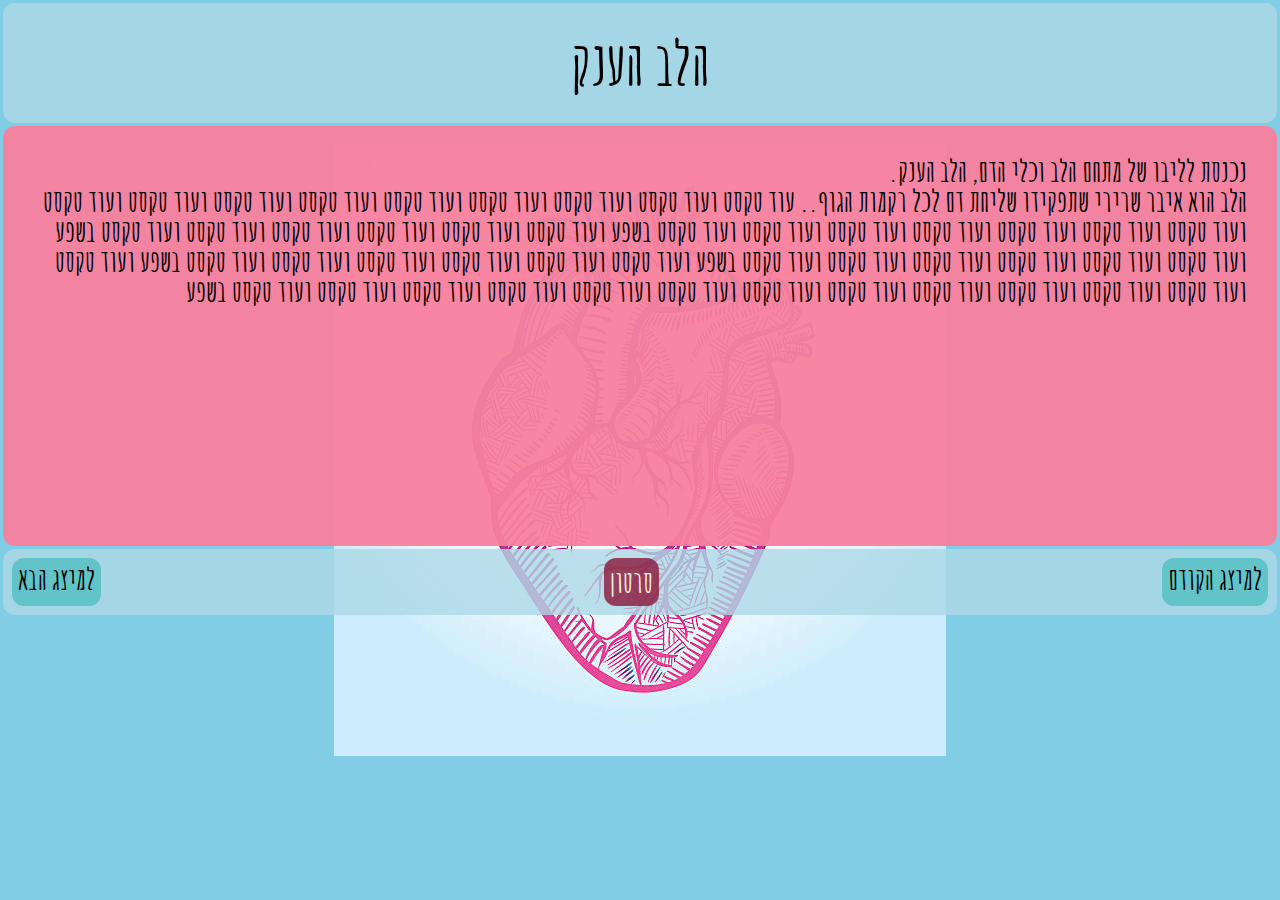
<file: index.html>
<!DOCTYPE html>
<html lang="en">
<head>
    <meta charset="UTF-8">
    <meta name="viewport" content="width=device-width, initial-scale=1.0">
    <meta http-equiv="X-UA-Compatible" content="ie=edge">
    
    <link rel="stylesheet" href="./style/reset.css">
    <link rel="icon" href="./style/img/favicon-32x32.png" type="image/x-icon">
    <link href="https://fonts.googleapis.com/css?family=Amatic+SC:700&amp;subset=hebrew" rel="stylesheet">
    <link rel="stylesheet" href="./style/stlye.css">

    <title>הלב הענק</title>

</head>
<body>
    <h1>הלב הענק</h1>

    <div class="mainText">
      <p>נכנסת לליבו של מתחם הלב וכלי הדם, הלב הענק. <span class="transparent">ד</span></p>
      <p>הלב הוא איבר שרירי שתפקידו שליחת דם לכל רקמות הגוף.. עוד טקסט ועוד טקסט ועוד טקסט 
        ועוד טקסט ועוד טקסט ועוד טקסט ועוד טקסט ועוד טקסט ועוד טקסט ועוד טקסט 
        ועוד טקסט ועוד טקסט ועוד טקסט ועוד טקסט ועוד טקסט ועוד טקסט  בשפע
        ועוד טקסט ועוד טקסט ועוד טקסט ועוד טקסט ועוד טקסט ועוד טקסט  בשפע
        ועוד טקסט ועוד טקסט ועוד טקסט ועוד טקסט ועוד טקסט ועוד טקסט  בשפע
        ועוד טקסט ועוד טקסט ועוד טקסט ועוד טקסט ועוד טקסט ועוד טקסט  בשפע
        ועוד טקסט ועוד טקסט ועוד טקסט ועוד טקסט ועוד טקסט ועוד טקסט ועוד  טקסט 
        ועוד טקסט ועוד טקסט ועוד טקסט ועוד טקסט ועוד טקסט ועוד טקסט  בשפע
      </p>
    </div>   
    
    <div class="buttomButtons">
      <a class="back" href="./back/index.html">למיצג הבא</a>
      <a href="https://www.youtube.com/watch?v=6EQFIz7oBtA" class="movieclip">סרטון</a>
      <a class="forward" href="./next/index.html">למיצג הקודם</a>
    </div>
</body>
</html>
</file>
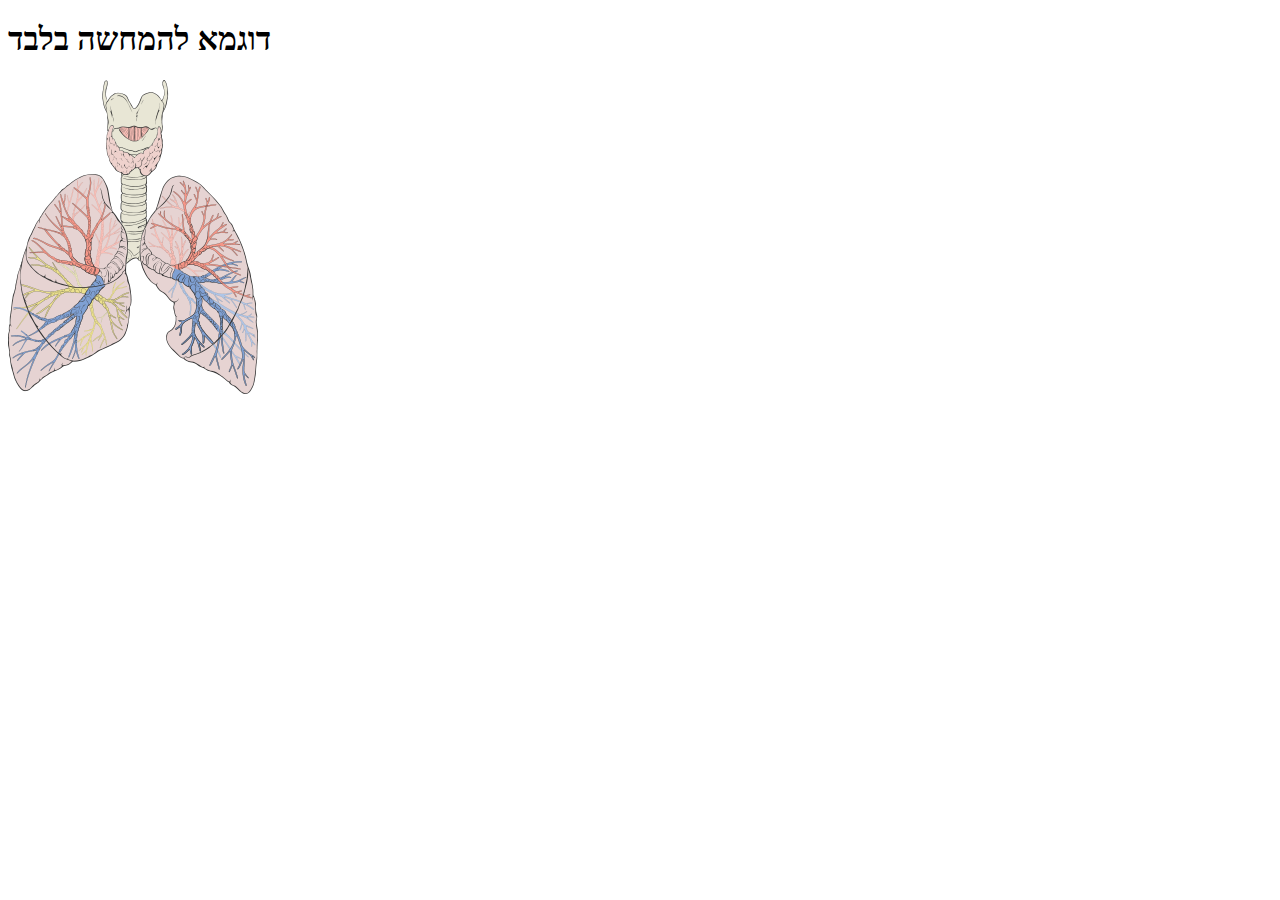
<file: back/index.html>
<!DOCTYPE html>
<html lang="en">
<head>
    <meta charset="UTF-8">
    <meta name="viewport" content="width=device-width, initial-scale=1.0">
    <meta http-equiv="X-UA-Compatible" content="ie=edge">
    <title>Document</title>
</head>
<body>
        <h1>דוגמא להמחשה בלבד</h1>
        <img src="lungs.png" alt="image of lungs">
</body>
</html>
</file>
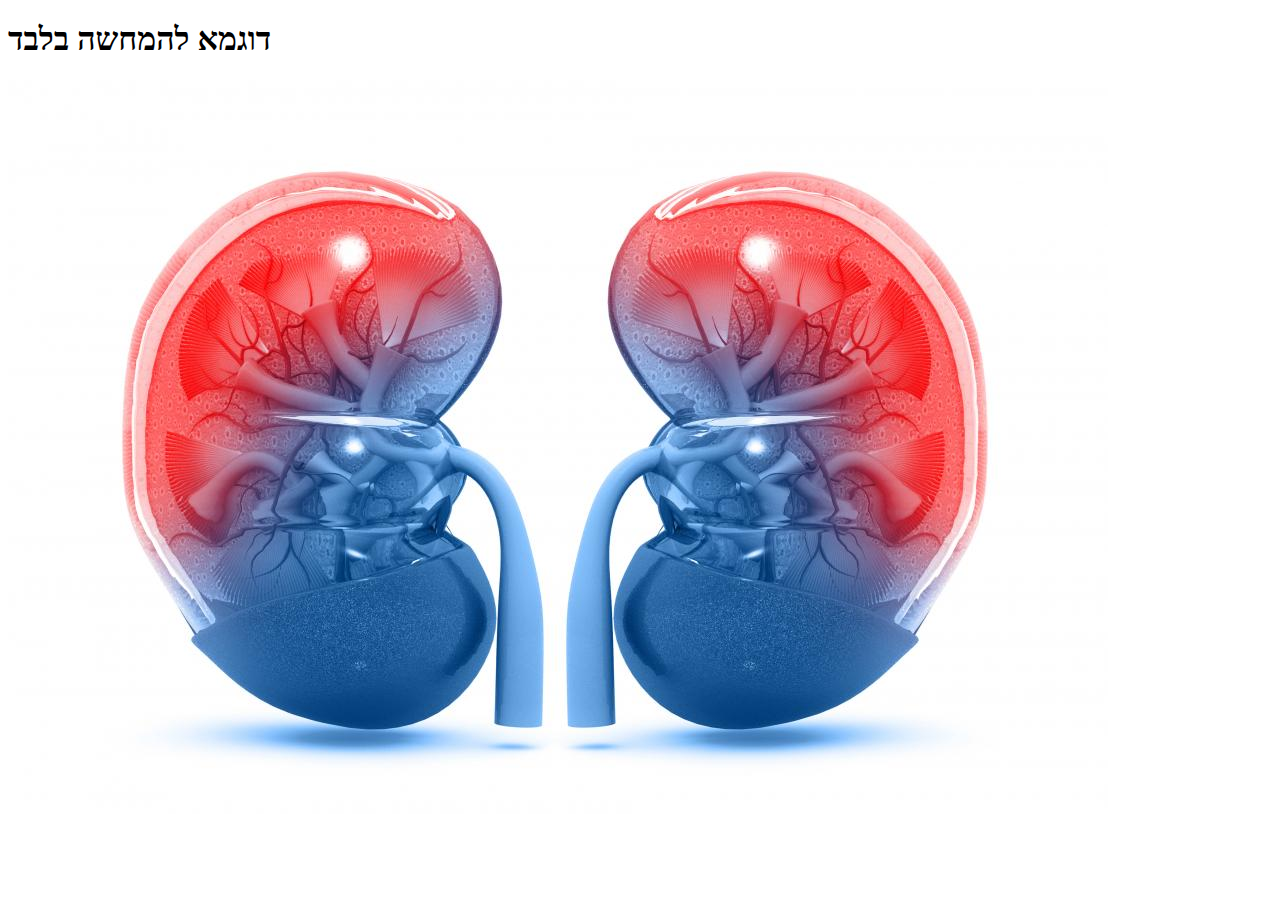
<file: next/index.html>
<!DOCTYPE html>
<html lang="en">
<head>
    <meta charset="UTF-8">
    <meta name="viewport" content="width=device-width, initial-scale=1.0">
    <meta http-equiv="X-UA-Compatible" content="ie=edge">
    <title>Document</title>
</head>
<body>
    <h1>דוגמא להמחשה בלבד</h1>
    <img src="./kidneys.jpg" alt="">
</body>
</html>
</file>
<file: style/stlye.css>
html{
    font-size: 30px;
}

body{
    background-image: url("./img/heartBCKG.jpg");
    background-color:  rgb(130, 205, 230);
    background-repeat: no-repeat;
    background-attachment: fixed;
    background-position: center; 
    background-size: auto;
}

.transparent {
    font-size: 0.01rem;
    color: rgba(0, 0, 1, 0.0);
}

h1 {
    font-family: 'Amatic SC', cursive;
    font-weight: bold;
    font-size: 2rem;

    background-color: rgba(173, 216, 230, 0.8);
    border-radius: 0.4rem;
    
    text-align: center;

    padding: 1rem;
    margin: 0.1rem;
}

.mainText {
    font-family: 'Amatic SC', cursive;
    font-weight: bold;
    font-size: 1rem;
    height: 12rem; /*fix height and width so it's dynamic */

    background-color: rgba(248, 128, 158, 0.95);
    border-radius: 0.4rem;
    display: flex;
    flex-direction: column;

    text-align: right;
    
    padding: 1rem;
    margin: 0.1rem;
    
}

.buttomButtons{
    font-family: 'Amatic SC', cursive;
    font-weight: bold;
    font-size: 1rem;

    background-color: rgba(173, 216, 230, 0.8);
    border-radius: 0.4rem;

    display: flex;
    justify-content: space-between;
    
    margin: 0.1rem;
    padding: 0.3rem;
}

.forward, .back{
    background-color:  rgba(32, 178, 170, 0.5);
    border-radius: 0.4rem;

    padding: 0.2rem;
}

.movieclip{
    color: rgb(248, 244, 226);
    background-color:  rgba(139, 23, 58, 0.8);
    border-radius: 0.4rem;

    padding: 0.3rem 0.2rem;
}

@media only screen and (max-width: 480px){
    body{
        background-image: url("./img/heartBCKG.jpg");
        background-repeat: no-repeat;
        background-attachment: fixed;
        background-position: center; 
        background-size: cover;
    }
}
</file>
